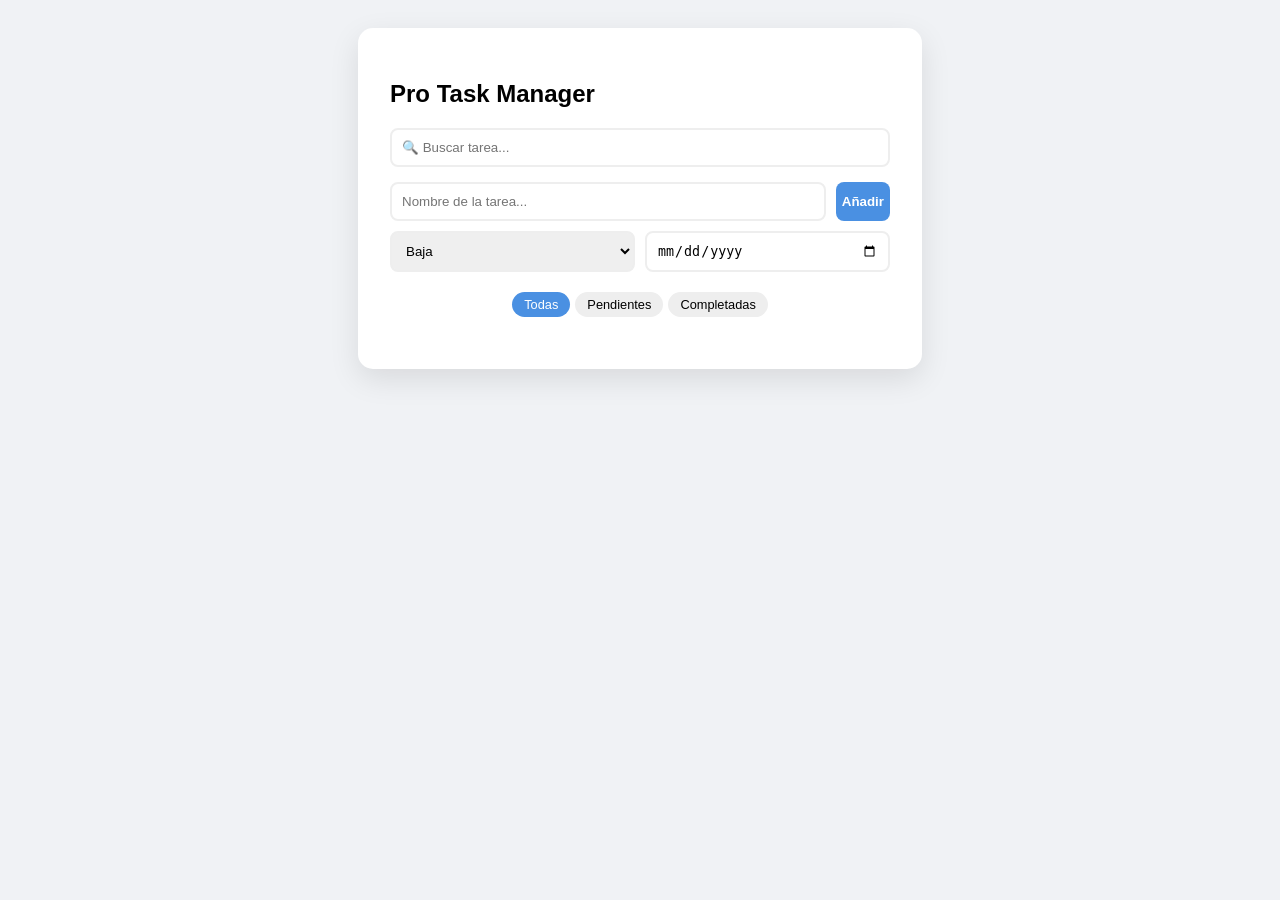
<file: control-gastos/12-02-index.html>
<!DOCTYPE html>
<html lang="es">
<head>
    <meta charset="UTF-8">
    <meta name="viewport" content="width=device-width, initial-scale=1.0">
    <title>Maestro de Tareas</title>
    <link rel="stylesheet" href="estilos.css">
    <style>
    </style>
</head>
<body>

<div id="app">
    <h2>Pro Task Manager</h2>

    <input type="text" id="busquedaInput" class="search-bar" placeholder="🔍 Buscar tarea...">

    <div class="input-group">
        <input type="text" id="tareaInput" placeholder="Nombre de la tarea...">
        <button id="btnAgregar">Añadir</button>
    </div>
    <div class="meta-group">
        <select id="prioInput">
            <option value="baja">Baja</option>
            <option value="media">Media</option>
            <option value="alta">Alta</option>
        </select>
        <input type="date" id="fechaInput">
    </div>

    <div class="filtros">
        <button onclick="filtrar('todas')" class="active" id="f-todas">Todas</button>
        <button onclick="filtrar('pendientes')" id="f-pendientes">Pendientes</button>
        <button onclick="filtrar('completadas')" id="f-completadas">Completadas</button>
    </div>

    <ul id="listaTareas"></ul>
</div>
<script src="tareas.js"></script>
</body>
</html>
</file>
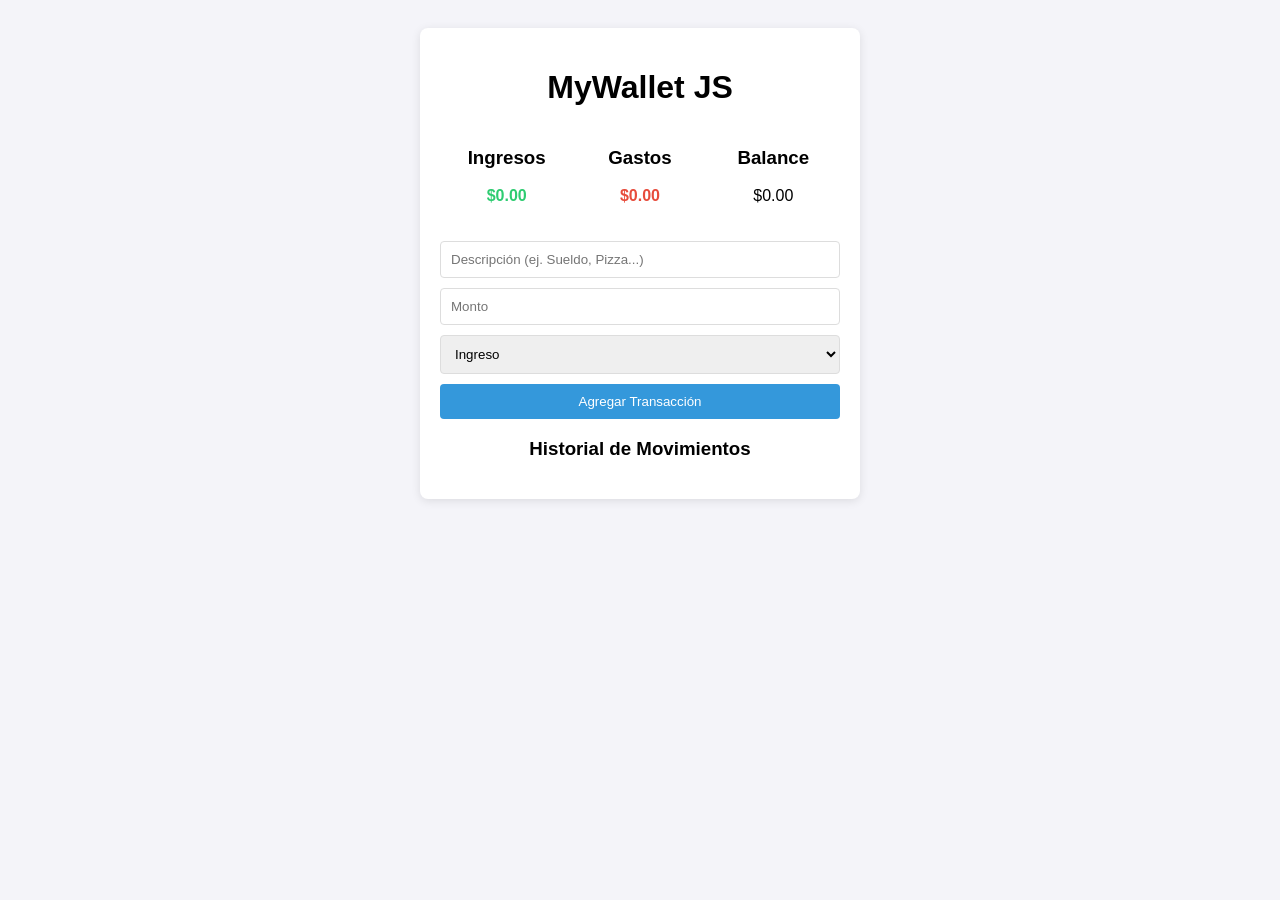
<file: control-gastos/inicio.html>
<!DOCTYPE html>
<html lang="es">
<head>
    <meta charset="UTF-8">
    <meta name="viewport" content="width=device-width, initial-scale=1.0">
    <title>MyWallet JS - Control de Finanzas</title>
    <link rel="stylesheet" href="style.css">
</head>
<body>
    <div class="container">
        <h1>MyWallet JS</h1>

        <div class="resumen">
            <div class="caja">
                <h3>Ingresos</h3>
                <p id="total-ingresos" class="verde">$0.00</p>
            </div>
            <div class="caja">
                <h3>Gastos</h3>
                <p id="total-gastos" class="rojo">$0.00</p>
            </div>
            <div class="caja">
                <h3>Balance</h3>
                <p id="balance-total">$0.00</p>
            </div>
        </div>

        <form id="formulario-transaccion">
            <input type="text" id="descripcion" placeholder="Descripción (ej. Sueldo, Pizza...)" required>
            <input type="number" id="monto" placeholder="Monto" required>
            <select id="tipo">
                <option value="ingreso">Ingreso</option>
                <option value="gasto">Gasto</option>
            </select>
            <button type="submit">Agregar Transacción</button>
        </form>

        <div class="historial">
            <h3>Historial de Movimientos</h3>
            <ul id="lista-transacciones">
            s</ul>
        </div>
    </div>
    <!-- *pruebas.de.comentarios -->
    <script src="script-01.js"></script>
</body>
</html>
</file>
<file: control-gastos/estilos.css>
:root { --primary: #4a90e2; --danger: #ef4444; --success: #10b981; --warning: #f59e0b; }
body { font-family: 'Segoe UI', sans-serif; background: #f0f2f5; display: flex; justify-content: center; padding: 20px; }
#app { background: white; width: 100%; max-width: 500px; padding: 2rem; border-radius: 15px; box-shadow: 0 10px 30px rgba(0,0,0,0.1); }

/* Buscador */
.search-bar { width: 100%; padding: 10px; margin-bottom: 15px; border: 2px solid #eee; border-radius: 8px; box-sizing: border-box; }

.input-group { display: grid; grid-template-columns: 1fr auto; gap: 10px; margin-bottom: 10px; }
.meta-group { display: grid; grid-template-columns: 1fr 1fr; gap: 10px; margin-bottom: 20px; }

input, select { padding: 10px; border: 2px solid #eee; border-radius: 8px; outline: none; }
button#btnAgregar { background: var(--primary); color: white; border: none; border-radius: 8px; cursor: pointer; font-weight: bold; }

.filtros { display: flex; justify-content: center; gap: 5px; margin-bottom: 20px; }
.filtros button { background: #eee; border: none; padding: 5px 12px; border-radius: 20px; cursor: pointer; font-size: 0.8rem; }
.filtros button.active { background: var(--primary); color: white; }

ul { list-style: none; padding: 0; }
li { background: #fff; border: 1px solid #eee; margin-bottom: 10px; padding: 12px; border-radius: 10px; display: flex; align-items: center; gap: 10px; }

.prio-alta { border-left: 5px solid var(--danger); }
.prio-media { border-left: 5px solid var(--warning); }
.prio-baja { border-left: 5px solid var(--success); }

.info-tarea { flex-grow: 1; display: flex; flex-direction: column; }
.fecha-label { font-size: 0.7rem; color: #888; }
.completada span { text-decoration: line-through; color: #bbb; }
.btn-borrar { background: none; border: none; color: var(--danger); cursor: pointer; font-weight: bold; }
</file>
<file: control-gastos/style.css>
body {
    font-family: sans-serif;
    background: #f4f4f9;
    display: flex;
    justify-content: center;
    padding: 20px; }
.container {
    background: white;
    padding: 20px;
    border-radius: 8px;
    box-shadow: 0 2px 10px rgba(0,0,0,0.1);
    width: 100%;
    max-width: 400px;
}

h1, h3 {
    text-align: center;
}
.resumen {
    display: flex;
    justify-content: space-between;
    margin-bottom: 20px;
}
.caja {
    text-align: center;
    flex: 1;
}
.verde {
    color: #2ecc71;
    font-weight: bold;
}
.rojo {
    color: #e74c3c;
    font-weight: bold;
}
form {
    display: flex;
    flex-direction: column;
    gap: 10px;
}
input, select, button {
    padding: 10px;
    border: 1px solid #ddd;
    border-radius: 4px;
}
button {
    background: #3498db;
    color: white;
    border: none;
    cursor: pointer;
}
button:hover {
    background: #2980b9;
}
ul {
    list-style: none;
    padding: 0;
}
li {
    background: #fff;
    border-bottom: 1px solid #eee;
    padding: 10px;
    display: flex;
    justify-content: space-between;
    align-items: center;
}
.btn-borrar {
    background: #e74c3c;
    color: white;
    border: none;
    padding: 5px 10px;
    border-radius: 3px;
    cursor: pointer;
}
</file>
